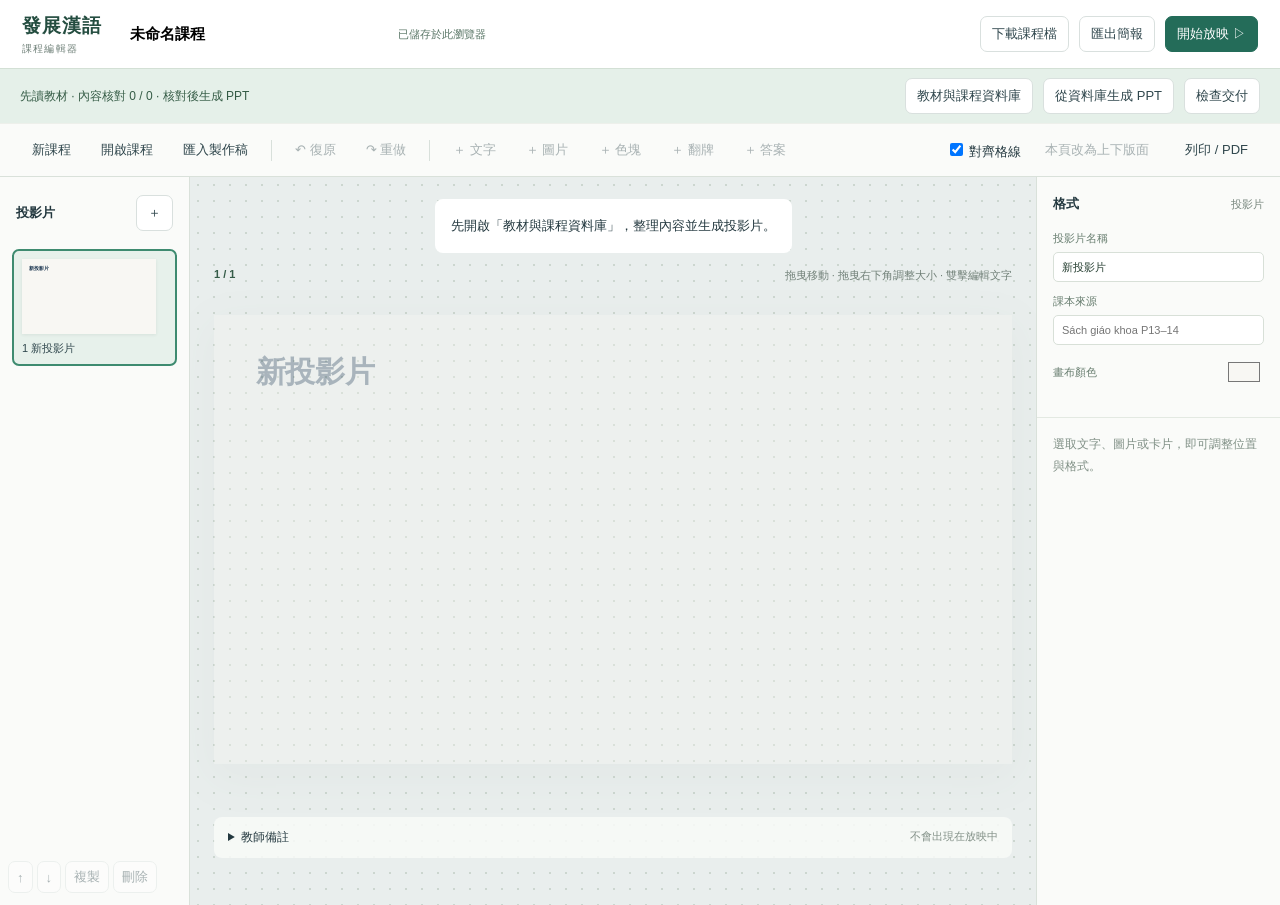
<file: index.html>
<!doctype html><html lang="zh-Hant"><meta charset="utf-8"><meta name="viewport" content="width=device-width,initial-scale=1"><meta http-equiv="refresh" content="0;url=editor/index.html"><title>發展漢語課程編輯器</title><p><a href="editor/index.html">開啟課程編輯器</a></p></html>
</file>
<file: editor/editor.css>
:root{font-family:-apple-system,BlinkMacSystemFont,"PingFang TC","Microsoft JhengHei",sans-serif;color:#23383f;background:#e9eeed;font-size:13px}*{box-sizing:border-box}body{margin:0}button,input,select,textarea{font:inherit}button{cursor:pointer;border:1px solid #d9e0de;border-radius:7px;background:#fff;color:#30474d;padding:8px 11px;white-space:nowrap}button:hover{background:#edf5f1;border-color:#9cbfb3}button:disabled{opacity:.4;cursor:default}button:focus-visible,input:focus-visible,textarea:focus-visible,select:focus-visible{outline:2px solid #398f79;outline-offset:2px}.primary{background:#246c59;color:white;border-color:#246c59}.primary:hover{background:#1c5848}header{height:68px;padding:0 22px;display:flex;align-items:center;gap:10px;background:#fff}.brand{font-size:19px;font-weight:750;color:#244d40;text-decoration:none;letter-spacing:.05em;margin-right:16px}.brand span{display:block;font-size:10px;font-weight:500;letter-spacing:.12em;color:#71827a;margin-top:3px}#deck-title{border:0;background:transparent;font-size:15px;min-width:120px;width:260px;font-weight:600}#save-status{color:#5a7767;font-size:11px;margin-right:auto}.toolbar{min-height:52px;display:flex;align-items:center;gap:6px;padding:8px 20px;background:#fafbf9;border-top:1px solid #edf0eb;border-bottom:1px solid #d9e1da;flex-wrap:wrap}.toolbar button{border-color:transparent;background:transparent}.divider{height:21px;width:1px;background:#d8e0db;margin:0 5px}.toolbar-end{margin-left:auto;display:flex;gap:12px;align-items:center}main{display:grid;grid-template-columns:190px minmax(400px,1fr) 244px;height:calc(100dvh - 120px);min-height:520px}.slides-pane,.inspector{background:#fafbf9;overflow:auto}.slides-pane{border-right:1px solid #d9e1da;display:flex;flex-direction:column}.pane-heading{padding:18px 16px;display:flex;align-items:center;justify-content:space-between}.pane-heading h2{font-size:13px;margin:0;font-weight:600}.pane-heading span{color:#77867d;font-size:11px}#slide-list{overflow:auto;padding:0 12px;flex:1}.thumb{display:block;width:100%;text-align:left;padding:8px;margin-bottom:12px;border:2px solid transparent;background:none}.thumb.active{background:#e7f1eb;border-color:#3e8b70}.mini{width:134px;height:75.375px;overflow:hidden;background:#fff;pointer-events:none;box-shadow:0 1px 3px #243d3015}.mini .slide-canvas{transform:scale(.13958333);transform-origin:top left}.thumb-label{display:block;font-size:11px;margin-top:7px;overflow:hidden;text-overflow:ellipsis}.slide-actions{display:flex;gap:4px;padding:12px 8px}.slide-actions button{padding:6px 8px}.workspace{padding:22px 24px;overflow:auto;display:flex;flex-direction:column;align-items:center;background:radial-gradient(#ccd6cf 1px,transparent 1px) 0 0/16px 16px}.workspace-heading{display:flex;justify-content:space-between;width:100%;color:#718078;font-size:11px;margin-bottom:32px;gap:10px}#page-label{font-weight:650;color:#355c48}#stage-wrap{position:relative;flex-shrink:0;box-shadow:0 12px 40px #2b46371c}#stage{transform-origin:top left;outline:none}#stage .slide-element{cursor:move;touch-action:none;user-select:none}#stage .slide-element.selected{outline:2px solid #297e67;outline-offset:1px;overflow:visible}#stage .slide-element.locked{cursor:default}#stage .element-text{pointer-events:none}#stage [contenteditable=true]{pointer-events:auto;user-select:text;cursor:text;outline:none;overflow:auto}#stage .slide-element img{pointer-events:none}.resize-handle{position:absolute;width:13px;height:13px;background:white;border:2px solid #297e67;right:-7px;bottom:-7px;cursor:nwse-resize;z-index:2}.guide-v,.guide-h{position:absolute;background:#dd7272;pointer-events:none;z-index:3}.guide-v{width:1px;height:540px;left:480px;top:0}.guide-h{height:1px;width:960px;top:270px;left:0}.notes-panel{margin-top:22px;width:100%;max-width:960px;background:#f9fbf8dd;border-radius:8px;padding:12px 14px}.notes-panel summary{cursor:pointer;font-size:12px}.notes-panel summary span{float:right;color:#829087;font-size:11px}.notes-panel textarea{margin-top:12px;width:100%;height:140px}#overflow{font-size:12px;color:#9b4b31;min-height:18px;margin-top:13px;max-width:960px}.inspector{border-left:1px solid #d9e1da;padding-bottom:18px}.inspector section,.inspector fieldset{padding:0 16px 18px;border:0;margin:0}.inspector section{border-bottom:1px solid #e3e9e2;margin-bottom:16px}.inspector label{display:block;font-size:11px;color:#687e70;margin-bottom:12px}.inspector input:not([type=checkbox]):not([type=color]),.inspector textarea,.inspector select{display:block;margin-top:6px;width:100%;border:1px solid #d8e0d8;background:white;border-radius:5px;padding:8px;color:#243d30}textarea{resize:vertical;line-height:1.6;border:1px solid #d8e0d8;border-radius:5px;padding:8px}.grid{display:grid;grid-template-columns:1fr 1fr;gap:8px}.grid label{margin-bottom:4px}.grid button{font-size:11px;padding:7px}.inline-label{display:flex!important;align-items:center;gap:8px;margin-top:10px}.inline-label input{margin:0}input[type=color]{width:100%;height:30px;border:0;background:none;margin-top:6px}.inline-label input[type=color]{width:40px;margin:0 0 0 auto}fieldset legend{position:absolute;clip:rect(0,0,0,0)}#no-selection{padding:0 16px;color:#809086;line-height:1.8;font-size:12px}#toast{position:fixed;bottom:24px;left:50%;transform:translateX(-50%);max-width:80vw;background:#233e31;color:#fff;border-radius:9px;padding:13px 20px;z-index:10;box-shadow:0 8px 30px #17324d22}dialog{border:0;padding:0;width:100vw;height:100dvh;max-width:100vw;max-height:100dvh;background:#121b18;color:white}dialog::backdrop{background:#121b18}#present-wrap{position:absolute;left:50%;top:calc(50% - 25px);transform:translate(-50%,-50%)}#present-stage{transform-origin:top left}dialog nav{position:absolute;bottom:12px;left:0;width:100%;display:flex;gap:14px;align-items:center;justify-content:center}dialog button{background:#25382f;color:white;border-color:#425a4a}#print-area{display:none}@media(max-width:1100px){header{padding:0 12px;gap:6px}.brand{margin-right:4px}#deck-title{width:160px}main{grid-template-columns:160px minmax(360px,1fr) 220px}.mini{width:108px;height:60.75px}.mini .slide-canvas{transform:scale(.1125)}.workspace{padding:18px 14px}.workspace-heading span:last-child{display:none}}@media(max-width:760px){header{height:auto;min-height:68px;flex-wrap:wrap;padding:10px}.brand{font-size:15px}#save-status{width:100%;order:5}.toolbar{padding:5px}.toolbar-end{margin-left:0}main{height:auto;min-height:75vh;grid-template-columns:110px minmax(240px,1fr)}.inspector{grid-column:1/-1;display:block;padding:10px}.inspector fieldset{max-width:700px}.workspace{padding:12px 8px}.mini{width:66px;height:37.125px}.mini .slide-canvas{transform:scale(.06875)}.slide-actions{flex-wrap:wrap}.notes-panel summary span{display:none}}@media(prefers-reduced-motion:no-preference){button{transition:background .12s,border-color .12s}}@media print{@page{size:254mm 142.875mm;margin:0}body>header,body>.toolbar,main,dialog,#toast{display:none!important}#print-area{display:block!important}.print-slide{width:960px;height:540px;break-after:page;page-break-after:always;print-color-adjust:exact;-webkit-print-color-adjust:exact}.print-slide:last-child{break-after:auto;page-break-after:auto}}

#recent{width:500px;max-width:90vw;height:auto;max-height:80vh;padding:24px;border-radius:14px;background:#f8fbf7;color:#244133}#recent p{color:#728376;line-height:1.7}#recent-list{display:grid;gap:8px;max-height:45vh;overflow:auto}#recent-list button{text-align:left;background:white;color:#244133;border-color:#d7e3d8}.recent-actions{display:flex;gap:10px;margin-top:20px}

[hidden]{display:none!important}
#workflow-bar{display:flex;align-items:center;gap:10px;padding:9px 20px;background:#e5f0e9;border-top:1px solid #d3e0d5;flex-wrap:wrap}#workflow-status{margin-right:auto;color:#345b45;font-size:12px}main{height:calc(100dvh - 172px)}.before-generation #stage-wrap{opacity:.3}.before-generation .workspace:before{content:'先開啟「教材與課程資料庫」，整理內容並生成投影片。';padding:16px;background:#fff;border-radius:8px;margin-bottom:15px;line-height:1.7}.course-dialog{width:min(1450px,96vw);height:94dvh;max-height:94dvh;max-width:96vw;background:#f6f9f5;color:#243c30;border-radius:12px;padding:20px;overflow:auto}.course-dialog::backdrop{background:#132c24aa}.course-heading{display:flex;justify-content:space-between;align-items:flex-start;gap:20px}.course-heading h2{margin:0 0 8px;font-size:20px}.course-dialog p{font-size:12px;color:#536d5b;line-height:1.7}.course-dialog button{background:#fff;color:#254d3b;border-color:#bdcec0}.course-dialog .primary{background:#246c59;color:#fff}.course-columns{display:grid;grid-template-columns:1fr .8fr 1.3fr;gap:20px}.course-columns section{background:white;padding:16px;border:1px solid #dce5da;border-radius:8px;min-width:0}.course-columns h3{font-size:15px;margin:0 0 15px}.course-dialog label{display:block;margin:12px 0;font-size:12px;line-height:1.7}.course-dialog input:not([type=checkbox]),.course-dialog textarea,.course-dialog select{display:block;width:100%;padding:8px;border:1px solid #c9d8c9;border-radius:5px;background:white;margin-top:4px;color:#243c30}.course-dialog fieldset{border:0;padding:0;margin:0;min-width:0}.course-dialog legend{position:absolute;clip:rect(0,0,0,0)}#content-list{display:grid;gap:8px;margin-top:14px;max-height:65vh;overflow:auto}#content-list button{white-space:normal;text-align:left;line-height:1.5}#content-list button.current{background:#e3f1e6;border-color:#387e51}#source-pages details{padding:12px 0;border-bottom:1px solid #ddd}#source-pages summary{cursor:pointer;font-size:12px;line-height:1.7}#source-pages textarea{margin:10px 0}.review-confirm{padding:12px;background:#eaf2e7}.content-actions,.course-footer{display:flex;gap:8px;flex-wrap:wrap}.course-footer{justify-content:flex-end;margin-top:18px;position:sticky;bottom:-20px;padding:15px;background:#f6f9f5;border-top:1px solid #dce5da}#course-issues{color:#8e3d2b}#course-issues p{color:inherit;margin:6px 0}.course-dialog #vocabulary-results{max-height:200px;overflow:auto}@media(max-width:1000px){.course-columns{grid-template-columns:1fr 1fr}#content-form{grid-column:1/-1}}@media(max-width:600px){.course-columns{grid-template-columns:1fr}#content-form{grid-column:auto}#workflow-bar{padding:8px}main{height:auto}}@media print{#workflow-bar{display:none!important}}
</file>
